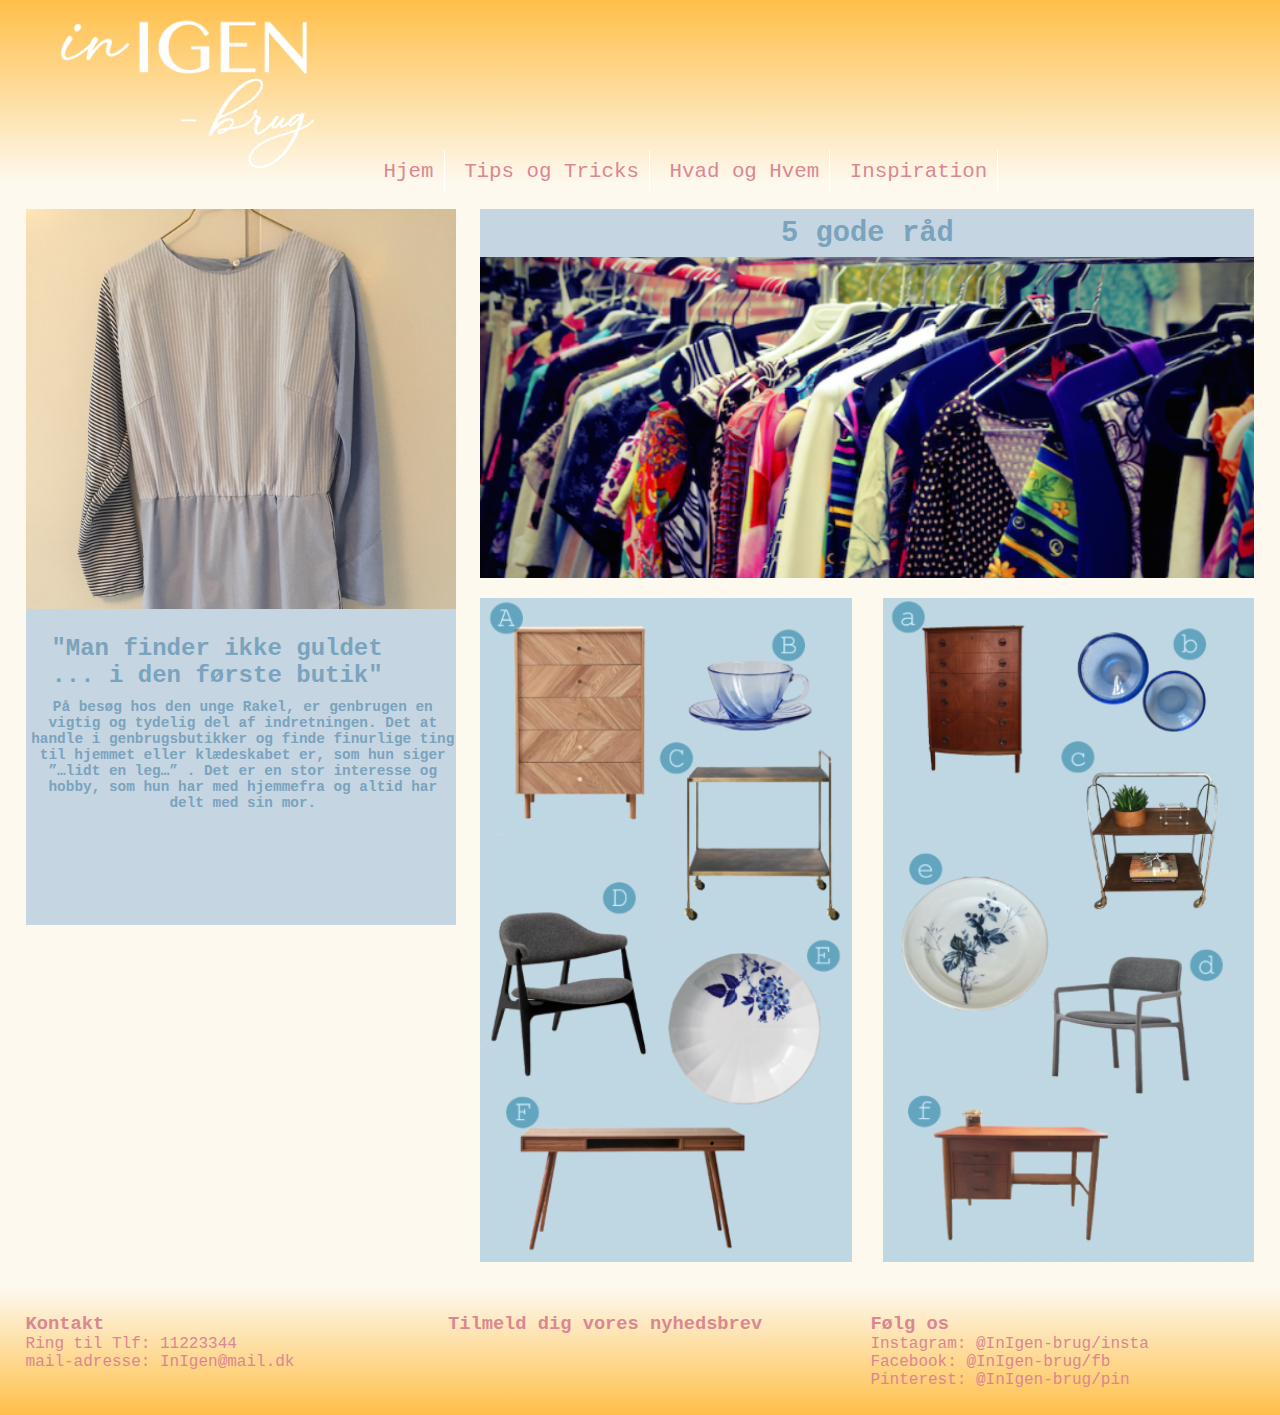
<file: index.html>
<!DOCTYPE html>
<html lang="da">
<!--Language set to English. Change to da for Danish if needed-->

<head>
    <meta charset="UTF-8">
    <!--This ensures that the browser can read special signs and characters like the Danish letters æ, ø, å -->
    <meta name="viewport" content="width=device-width, minimum-scale=1.0">
    <!--This helps avoid that a site displays differently with different screen resolutions -->

    <title>InIgen brug forside</title>

    <meta name="description" content="InIgen er et magasin for dig, som har brug for inspiration indenfor genbrug, mode og interiørs">

    <link rel="stylesheet" href="css/inigen-style.css">

</head>

<body>
    <header>
        <nav>
            <ul>
                <li><img src="images/in-igen.png" alt="logo"></li>
                <li><a href="index.html">Hjem</a></li>
                <li><a href="tipsogtricks.html">Tips og Tricks</a></li>
                <li><a href="hvadoghvem.html">Hvad og Hvem</a></li>

                <li><a href="inspiration.html">Inspiration</a></li>
            </ul>
        </nav>
    </header>

    <div class="flexforsideartikler">

        <div id="skjortekjole">
            <img src="images/Skjortekjole.JPG" alt="Kjole lavet af herreskjorter">
            <section>
                <h1> "Man finder ikke guldet <br>... i den første butik"</h1>
                <h2>På besøg hos den unge Rakel, er genbrugen en vigtig og tydelig del af indretningen. Det at handle i genbrugsbutikker og finde finurlige ting til hjemmet eller klædeskabet er, som hun siger ”…lidt en leg…” . Det er en stor interesse og hobby, som hun har med hjemmefra og altid har delt med sin mor. </h2>
            </section>
        </div>

        <div id="treforsidebilleder">
            <div id="toejpaaboejle"><img src="images/toej%20paa%20boejler.png" alt="Tøj på bøjle https://www.google.dk/search?q=genbrugsbutikker+%C3%A5rhus&source=lnms&tbm=isch&sa=X&ved=0ahUKEwi2vrXo8fTdAhUO_qQKHVJUA4MQ_AUIDygC&biw=1088&bih=723#imgdii=ljw2tMUdTpsqDM:&imgrc=YMCVbY7Hgwn5YM">
                <h1> 5 gode råd</h1>
            </div>


            <div id="getthelook">

                <!--<h1>Get the look</h1>-->

                <img src="images/Ny%20get%20the%20look.png" alt="Get the look
                https://norliving.dk/shop/barvogn-anne-med-1166p.html?gclid=Cj0KCQjw3ebdBRC1ARIsAD8U0V7LSo5TWxBrFYarw-TLN7JRS8-TPUKke8tIPvn6T826naQJqWJtofgaApH9EALw_wcB
                https://www.royalcopenhagen.com/dk/da/Series/blomst/Dyb-tallerken---Rose-24-cm/p/1025322 
                https://hay.dk/da-dk/hay/accessories-brand/kitchen-market-brand/french-coffee-cup-with-saucer-blue
                https://ilva.dk/stuen/sofaer-og-laenestole/laenestole/span/fenice-317-black-stof/p-1037767-5640163447/
                https://ilva.dk/kontoret/kontormoebler/skriveborde/secret/top-i-lakeret-valnoed-finer/p-1034915-5638808081/
                https://ilva.dk/opbevaring/kommoder-og-skabe/kommoder/maly/korpus-i-olieret-egefiner/p-1044055-5640350860/">

                <img src="images/Genbrug%20get%20the%20look.png" alt="Get the look 
                https://www.facebook.com/marketplace/item/1422654784535844 https://www.facebook.com/marketplace/item/234853160538437 https://www.instagram.com/p/Bio5H7dBzYw/?taken-by=loppegal https://www.facebook.com/248448478573251/photos/a.545313038886792/1877224649028951/?type=3&theater
                https://www.instagram.com/p/BoZPPfKC_7Z/?taken-by=genbrugslopperneaalborg">

            </div>
        </div>
    </div>


<footer>
   <section class="flexfooter">
    <div class="emner"><h3>Kontakt</h3><p>Ring til Tlf: 11223344<br>mail-adresse: InIgen@mail.dk</p></div>
    <div class="emner"><h3>Tilmeld dig vores nyhedsbrev</h3><p></p></div>
    <div class="emner"><h3>Følg os</h3><p>Instagram: @InIgen-brug/insta<br>Facebook: @InIgen-brug/fb<br>Pinterest: @InIgen-brug/pin</p></div>
    </section> </footer>
</body>

</html>
</file>
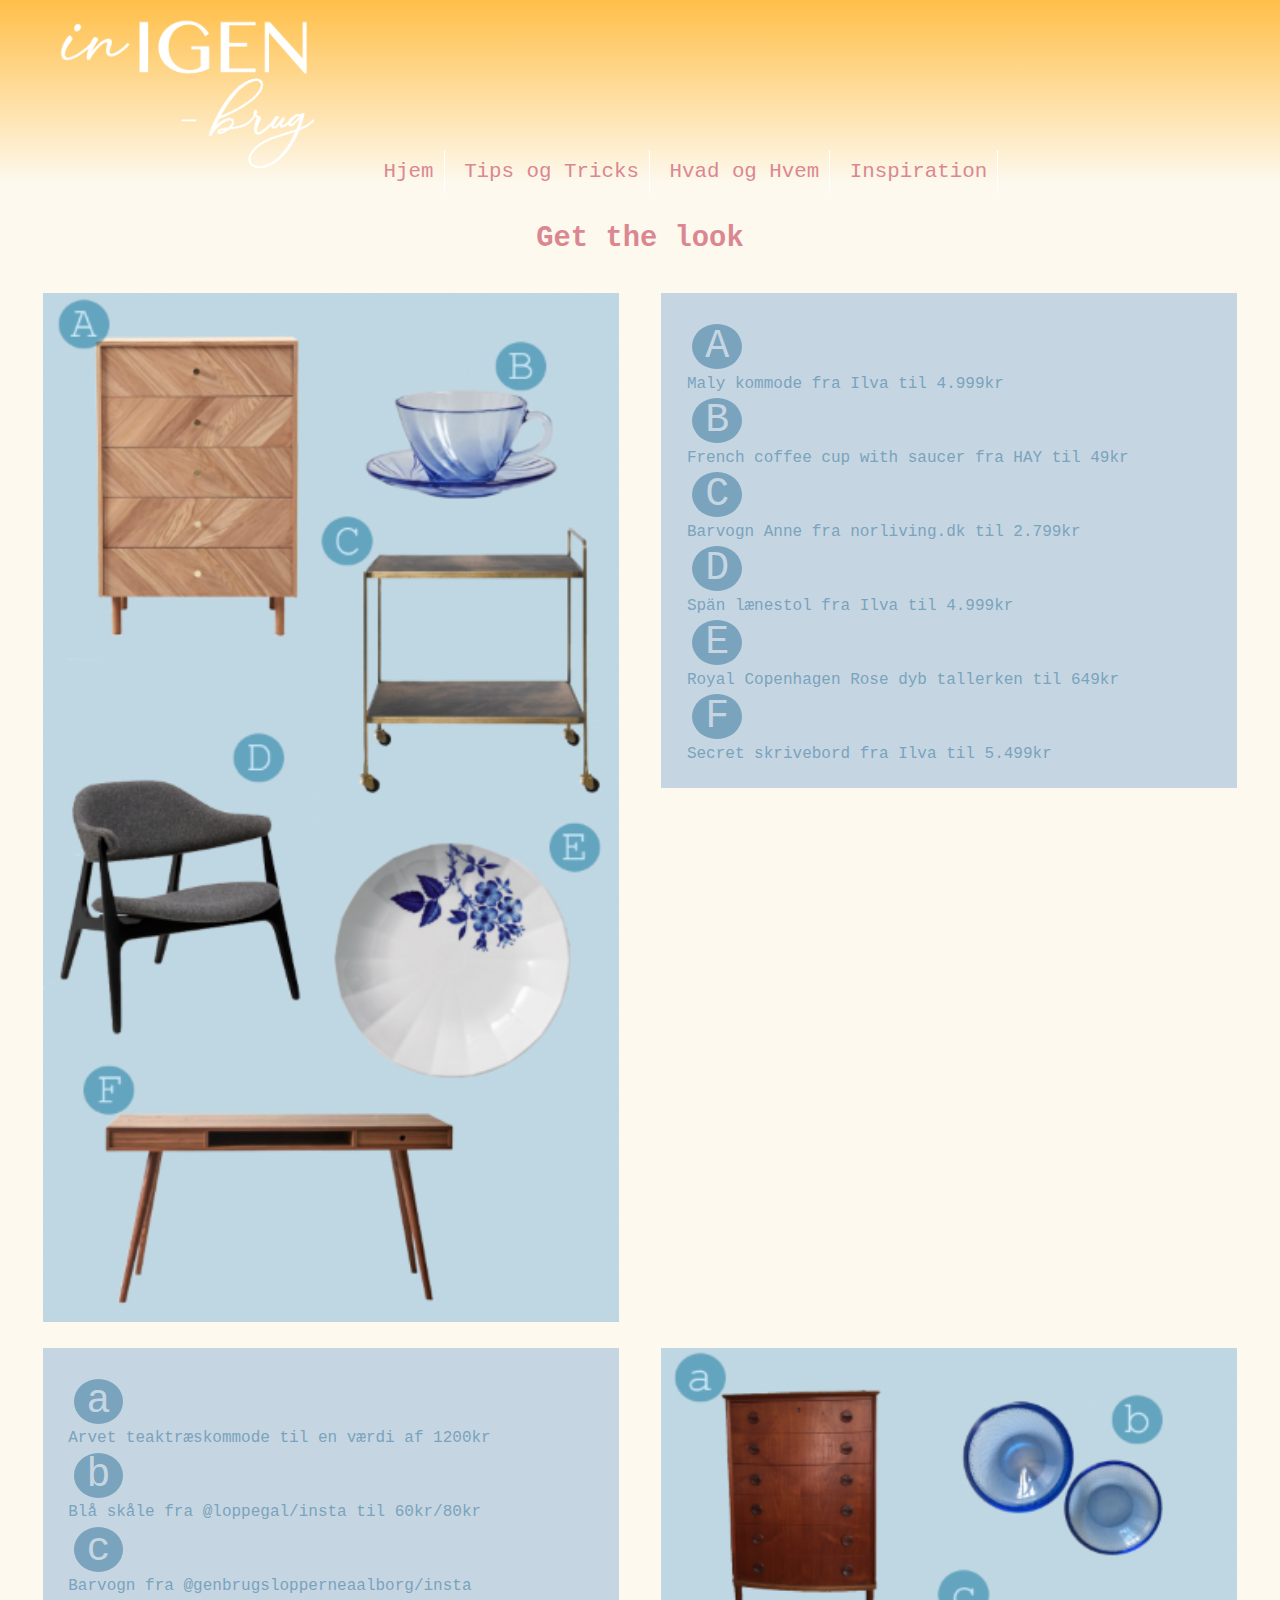
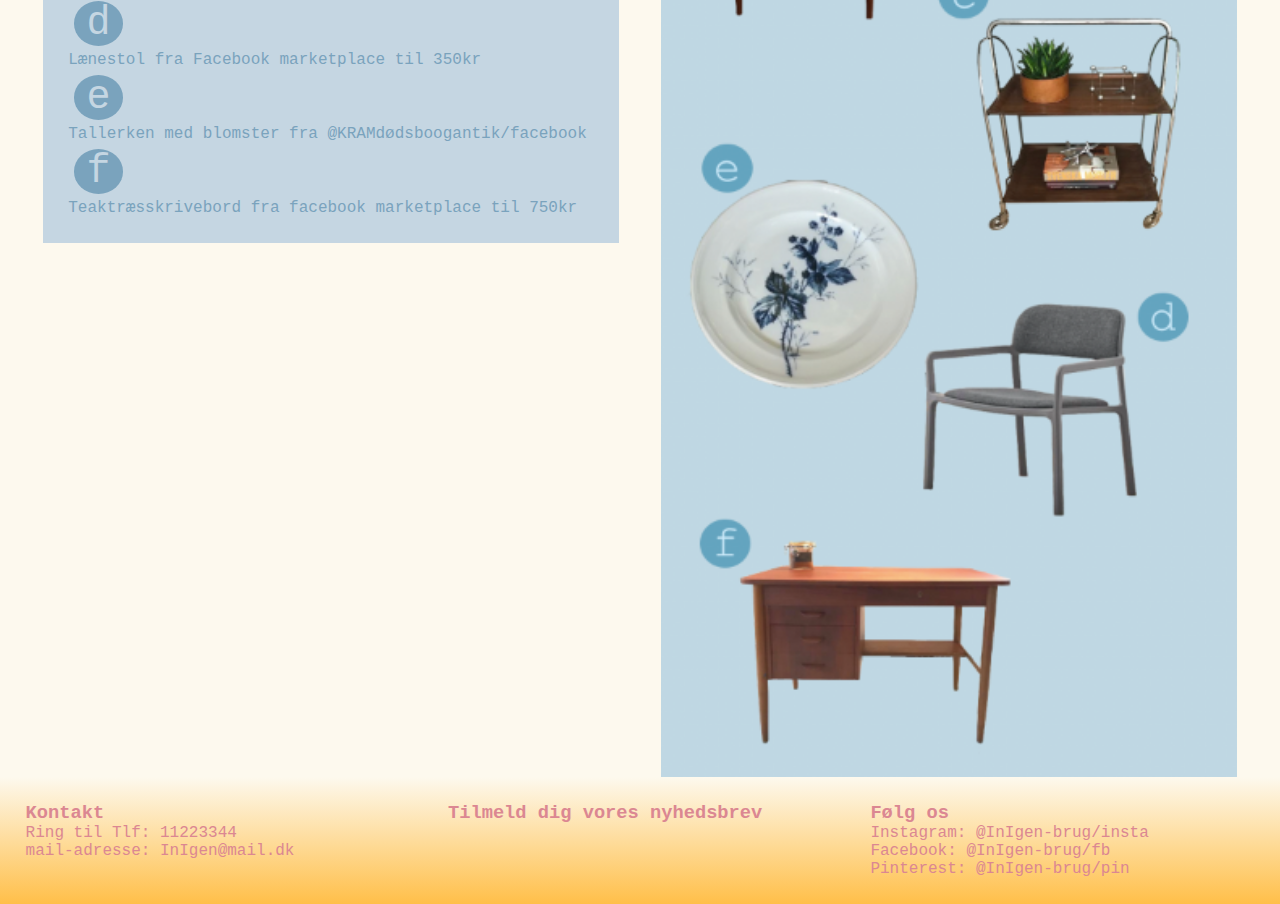
<file: inspiration.html>
<!DOCTYPE html>
<html lang="da">
<!--Language set to English. Change to da for Danish if needed-->

<head>
    <meta charset="UTF-8">
    <!--This ensures that the browser can read special signs and characters like the Danish letters æ, ø, å -->
    <meta name="viewport" content="width=device-width, minimum-scale=1.0">
    <!--This helps avoid that a site displays differently with different screen resolutions -->

    <title>InIgen-brug-inspiration</title>
    <!--This title will be the heading on google search and on the tab in the browser. Can contain up to 70 characters-->
    <meta name="description" content="Here you add the description of your content">
    <!-- this is for search engne optimization - fill in description of the page content. This will usually be the text shown under the heading in a search. Can contain up to 155 characters-->
    <link rel="stylesheet" href="css/inigen-style.css">
    <!--This is a link to the stylesheet. Any rule written in the stylesheet will be used for this page -->
</head>

<body>
    <header>
        <nav>
            <ul>
                <li><img src="images/in-igen.png" alt="logo"></li>
                <li><a href="index.html">Hjem</a></li>
                <li><a href="tipsogtricks.html">Tips og Tricks</a></li>
                <li><a href="hvadoghvem.html">Hvad og Hvem</a></li>
                <li><a href="inspiration.html">Inspiration</a></li>
            </ul>
        </nav>
    </header>

    <h1 id="insp">Get the look</h1>

    <div class="getthelookflex">
        <div id="getthelook1">


            <img src="images/Ny%20get%20the%20look.png" alt="Get the look ny
            
https://norliving.dk/shop/barvogn-anne-med-1166p.html?gclid=Cj0KCQjw3ebdBRC1ARIsAD8U0V7LSo5TWxBrFYarw-TLN7JRS8-TPUKke8tIPvn6T826naQJqWJtofgaApH9EALw_wcB
https://www.royalcopenhagen.com/dk/da/Series/blomst/Dyb-tallerken---Rose-24-cm/p/1025322 
https://hay.dk/da-dk/hay/accessories-brand/kitchen-market-brand/french-coffee-cup-with-saucer-blue
https://ilva.dk/stuen/sofaer-og-laenestole/laenestole/span/fenice-317-black-stof/p-1037767-5640163447/
https://ilva.dk/kontoret/kontormoebler/skriveborde/secret/top-i-lakeret-valnoed-finer/p-1034915-5638808081/
https://ilva.dk/opbevaring/kommoder-og-skabe/kommoder/maly/korpus-i-olieret-egefiner/p-1044055-5640350860/">

            <section>
                <p>A</p>Maly kommode fra Ilva til 4.999kr
                <p>B</p>French coffee cup with saucer fra HAY til 49kr
                <p>C</p>Barvogn Anne fra norliving.dk til 2.799kr
                <p>D</p>Spän lænestol fra Ilva til 4.999kr
                <p>E</p>Royal Copenhagen Rose dyb tallerken til 649kr
                <p>F</p>Secret skrivebord fra Ilva til 5.499kr

            </section>

        </div>
        <div id="getthelook2">


            <section>
                <p>a</p>Arvet teaktræskommode til en værdi af 1200kr
                <p>b</p>Blå skåle fra @loppegal/insta til 60kr/80kr
                <p>c</p>Barvogn fra @genbrugslopperneaalborg/insta
                <p>d</p>Lænestol fra Facebook marketplace til 350kr
                <p>e</p>Tallerken med blomster fra @KRAMdødsboogantik/facebook
                <p>f</p>Teaktræsskrivebord fra facebook marketplace til 750kr
            </section>

            <img src="images/Genbrug%20get%20the%20look.png" alt="Get the look genbrug https://www.facebook.com/marketplace/item/1422654784535844 https://www.facebook.com/marketplace/item/234853160538437 
            https://www.instagram.com/p/Bio5H7dBzYw/?taken-by=loppegal https://www.facebook.com/248448478573251/photos/a.545313038886792/1877224649028951/?type=3&theater
            https://www.instagram.com/p/BoZPPfKC_7Z/?taken-by=genbrugslopperneaalborg">

        </div>
    </div>

    <footer>
        <section class="flexfooter">
            <div class="emner">
                <h3>Kontakt</h3>
                <p>Ring til Tlf: 11223344<br>mail-adresse: InIgen@mail.dk</p>
            </div>
            <div class="emner">
                <h3>Tilmeld dig vores nyhedsbrev</h3>
                <p></p>
            </div>
            <div class="emner">
                <h3>Følg os</h3>
                <p>Instagram: @InIgen-brug/insta<br>Facebook: @InIgen-brug/fb<br>Pinterest: @InIgen-brug/pin</p>
            </div>
        </section>
    </footer>







</body>

</html>
</file>
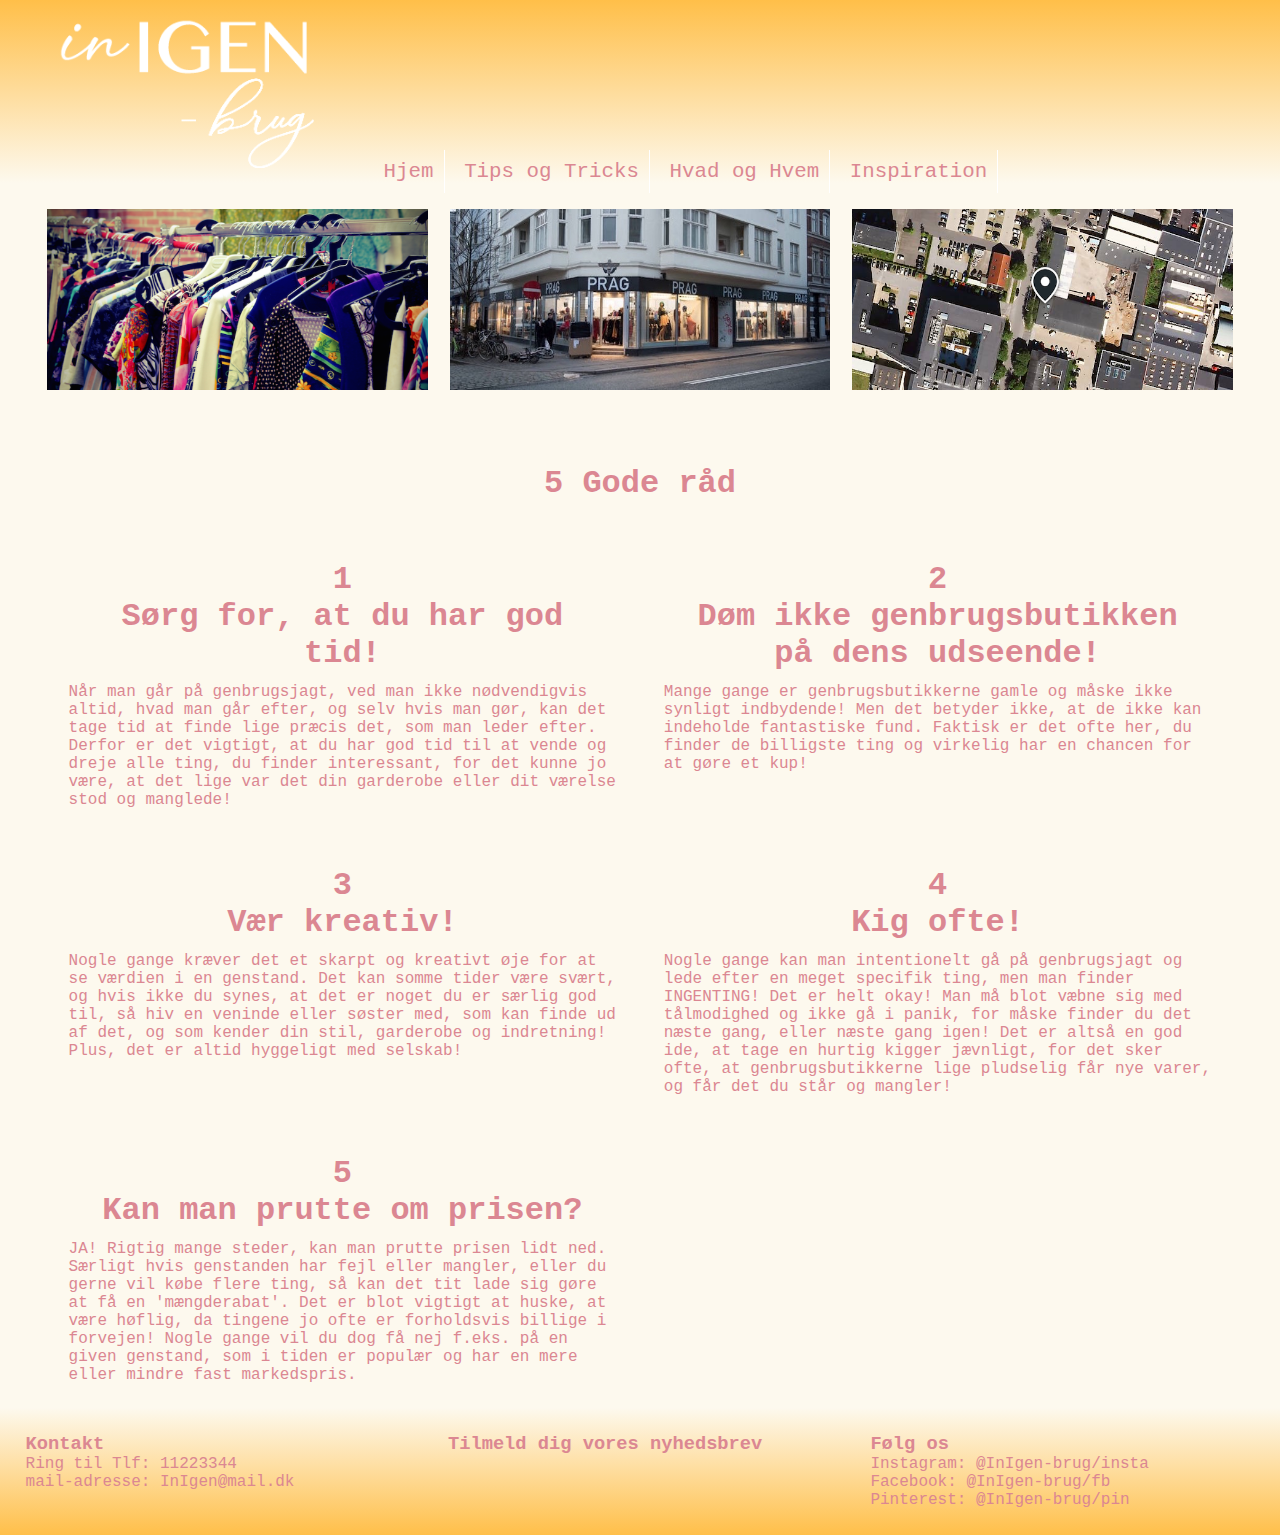
<file: tipsogtricks.html>
<!DOCTYPE html>
<html lang="da">
<!--Language set to English. Change to da for Danish if needed-->

<head>
    <meta charset="UTF-8">
    <!--This ensures that the browser can read special signs and characters like the Danish letters æ, ø, å -->
    <meta name="viewport" content="width=device-width, minimum-scale=1.0">
    <!--This helps avoid that a site displays differently with different screen resolutions -->

    <title>InIgen-brug-tipsogtricks</title>
    <!--This title will be the heading on google search and on the tab in the browser. Can contain up to 70 characters-->
    <meta name="description" content="Here you add the description of your content">
    <!-- this is for search engne optimization - fill in description of the page content. This will usually be the text shown under the heading in a search. Can contain up to 155 characters-->
    <link rel="stylesheet" href="css/inigen-style.css">
    <!--This is a link to the stylesheet. Any rule written in the stylesheet will be used for this page -->
</head>

<body>
    <header>
        <nav>
            <ul>
                <li><img src="images/in-igen.png" alt="logo"></li>
                <li><a href="index.html">Hjem</a></li>
                <li><a href="tipsogtricks.html">Tips og Tricks</a></li>
                <li><a href="hvadoghvem.html">Hvad og Hvem</a></li>
                <li><a href="inspiration.html">Inspiration</a></li>
            </ul>
        </nav>
    </header>

    <div id="tipsimg">
        <img src="images/toej%20paa%20boejler.png" alt="tøj på bøjler 
        https://www.google.dk/search?q=genbrugsbutikker+%C3%A5rhus&source=lnms&tbm=isch&sa=X&ved=0ahUKEwi2vrXo8fTdAhUO_qQKHVJUA4MQ_AUIDygC&biw=1088&bih=723#imgdii=ljw2tMUdTpsqDM:&imgrc=YMCVbY7Hgwn5YM">
        <img src="images/Prag.jpg" alt="Vintagebutikken Prag 
        https://www.google.dk/search?q=genbrugsbutikker+%C3%A5rhus&source=lnms&tbm=isch&sa=X&ved=0ahUKEwi2vrXo8fTdAhUO_qQKHVJUA4MQ_AUIDygC&biw=1088&bih=723#imgrc=nnXHLjOJLyNE8M">
        <img id="map" src="images/map%20.png" alt="Satelitbillede af genbrugsbutik https://www.krak.dk/igen+-+kræftens+bekæmpelse+genbrug+aarhus+n/66296086/firma?page=1&query=genbrugsbutikker%20lisbjerg">
    </div>

    <article class="Tips">
        <h1>5 Gode råd</h1>
        <section class="flexcontainer">
            <div class="raad">
                <h1>1 <br> Sørg for, at du har god tid!</h1>
                <p>Når man går på genbrugsjagt, ved man ikke nødvendigvis altid, hvad man går efter, og selv hvis man gør, kan det tage tid at finde lige præcis det, som man leder efter. Derfor er det vigtigt, at du har god tid til at vende og dreje alle ting, du finder interessant, for det kunne jo være, at det lige var det din garderobe eller dit værelse stod og manglede!</p>
            </div>
            <div class="raad">
                <h1>2 <br> Døm ikke genbrugsbutikken på dens udseende!</h1>
                <p>Mange gange er genbrugsbutikkerne gamle og måske ikke synligt indbydende! Men det betyder ikke, at de ikke kan indeholde fantastiske fund. Faktisk er det ofte her, du finder de billigste ting og virkelig har en chancen for at gøre et kup!</p>
            </div>
            <div class="raad">

                <h1>3 <br> Vær kreativ!</h1>
                <p> Nogle gange kræver det et skarpt og kreativt øje for at se værdien i en genstand. Det kan somme tider være svært, og hvis ikke du synes, at det er noget du er særlig god til, så hiv en veninde eller søster med, som kan finde ud af det, og som kender din stil, garderobe og indretning! Plus, det er altid hyggeligt med selskab!</p>
            </div>
            <div class="raad">
                <h1>4 <br> Kig ofte!</h1>
                <p>Nogle gange kan man intentionelt gå på genbrugsjagt og lede efter en meget specifik ting, men man finder INGENTING! Det er helt okay! Man må blot væbne sig med tålmodighed og ikke gå i panik, for måske finder du det næste gang, eller næste gang igen! Det er altså en god ide, at tage en hurtig kigger jævnligt, for det sker ofte, at genbrugsbutikkerne lige pludselig får nye varer, og får det du står og mangler!</p>
            </div>
            <div class="raad">
                <h1>5 <br> Kan man prutte om prisen?</h1>
                <p>JA! Rigtig mange steder, kan man prutte prisen lidt ned. Særligt hvis genstanden har fejl eller mangler, eller du gerne vil købe flere ting, så kan det tit lade sig gøre at få en 'mængderabat'. Det er blot vigtigt at huske, at være høflig, da tingene jo ofte er forholdsvis billige i forvejen! Nogle gange vil du dog få nej f.eks. på en given genstand, som i tiden er populær og har en mere eller mindre fast markedspris.
                </p>
            </div>
        </section>
    </article>
<footer>
   <section class="flexfooter">
    <div class="emner"><h3>Kontakt</h3><p>Ring til Tlf: 11223344<br>mail-adresse: InIgen@mail.dk</p></div>
    <div class="emner"><h3>Tilmeld dig vores nyhedsbrev</h3><p></p></div>
    <div class="emner"><h3>Følg os</h3><p>Instagram: @InIgen-brug/insta<br>Facebook: @InIgen-brug/fb<br>Pinterest: @InIgen-brug/pin</p></div>
    </section> </footer>
</body>

</html>
</file>
<file: css/inigen-style.css>
* {
    box-sizing: border-box;
    margin: 0;
    font-family: "Courier New";
    color: #db8792;
}

/*CSS document*/

/*Insert global rules here - rules that apply for all pages on your site and all device sizes. This could be text color, font type, font-sizes, margin on elements */

/*COMMENTS WITH CAPITAL LETTERS ARE EASY TO SPOT, SO USE THEM FOR HEADINGS FOR OVERVIEW. IT IS A GOOD IDEA TO HAVE A HEADING FOR YOUR HEADER, NAVIGATION, MAIN AND FOOTER. SEE EXAMPLE BELOW*/


/*HEADER*/

/* example where you target the h1 inside the header tag and give it a color and a size */
/*header h1{
color: #ffffff;  
font-size: 48px;
}*/

header {
    background-color: #ffbf49;
    background-image: linear-gradient(#ffbf49, #fdf9ee);
    width: 100%;
    margin: 0%;
}

/*.topnav {
    list-style-type: none;
    margin: 0;
    padding: 15px;
    overflow: hidden;
    padding-top: 130px;
    display: flex;
    flex-direction: row;
    justify-content: flex-end;
    justify-content: space-around; 
}*/
nav ul {
    list-style-type: none;
}

nav ul li {
    display: inline-block;
    text-align: right;
}

nav ul li a {
    padding: 10px;
    border-right: 1.5px solid #fff;
}

/*Alt som KUN er til større skærme*/
@media (min-width:960px) {
    li a {
        text-decoration: none;
        font-size: 130%;
    }
}

/*Alt som KUN er til mindre skærme*/
@media (max-width:960px) {
    li a {
        text-decoration: none;
        font-size: 100%;
    }
}

li img {
    width: 100%;
    padding-right: 10%
}

header {
    margin: 0;
    padding-left: 0;
    font-size: 100%;
    /*display: flex;
    justify-content: space-around, flex-end;*/
}

img {
    width: 100%
}


body {
    background-color: #fdf9ee
}

.flexforsideartikler {
    padding: 2%;
    border-width: 0;
    display: flex;
    flex-wrap: wrap;
    flex-direction: row;
    justify-content: space-between;
}

#skjortekjole {
    position: relative;
    width: 35%;
}

@media (min-width:960px) {
    #skjortekjole section {
        position: absolute;
        text-align: center;
        width: 100%;
        height: 30%;

        top: 38%;
        color: #7aa3bd;
        font-size: 150%;
        background-color: #c5d6e2;
        padding: 1%
    }

    #skjortekjole section h1 {
        font-size: 100%;
        color: #7aa3bd;
        position: absolute;
        text-align: center;
        padding: 5%
    }

    #skjortekjole section h2 {
        font-size: 60%;
        color: #7aa3bd;
        position: absolute;
        padding-top: 20%;
    }
}

@media (max-width:960px) {
    #skjortekjole section {
        position: absolute;
        text-align: center;
        width: 100%;
        height: 30%;
        top: 38%;
        color: #7aa3bd;
        font-size: 100%;
        background-color: #c5d6e2;
        padding: 1%
    }

    #skjortekjole section h1 {
        font-size: 100%;
        color: #7aa3bd;
        text-align: center;
        padding: 5%
    }

    #skjortekjole section h2 {
        font-size: 60%;
        color: #7aa3bd;
    }

    #treforsidebilleder {
        width: 100%;
    }
}

#treforsidebilleder {
    width: 63%;
}

#toejpaaboejle {
    position: relative;
}

#toejpaaboejle h1 {
    position: absolute;
    text-align: center;
    width: 100%;
    left: 0%;
    top: 0%;
    color: #7aa3bd;
    font-size: 180%;
    background-color: #c5d6e2;
    padding: 1%
}

#getthelook {
    width: 100%;
    display: flex;
    flex-direction: row;
    /*flex-wrap: wrap;*/
    justify-content: space-between;
    align-items: center
}

/*#getthelook h1 {
    position: relative;
    text-align: center;
    width: 100%;
    color: #7aa3bd;
    font-size: 180%;
    background-color: #c5d6e2;
    margin-top: 2%
}*/

#getthelook img {
    width: 48%;
    padding-top: 2%;
}

/*Forside slut, 'Hvad og Hvem' starter*/

.Rakel {
    padding: 2%;
    background-color: white;
    width: 80%;
    margin: 0 auto;
    margin-top: 5%;
    display: flex;
    flex-direction: column;
    flex-wrap: wrap;
}

.Rakel h1 {
    font-size: 150%;
    color: #7aa3bd;
}

.Rakel h2 {
    font-size: 100%;
    color: #7aa3bd;
}

.Rakel section {
    color: #7aa3bd;
    position: relative;
}

.Rakel section #skammel {
    position: relative;
    width: 40%;
    float: right;
    margin: 1%;
}

.Rakel section #kommode {
    position: relative;
    width: 30%;
    float: left;
    margin: 1%;
}

.Rakel section .skjorte {
    position: relative;
    width: 40%;
    float: right;
    margin: 1%;
}

/*'Hvad og Hvem' slutter, inspiration starter*/

#insp {
    text-align: center;
    width: 100%;
    padding: 3%;
    font-size: 180%;
}

.getthelookflex {
    margin: 0%;
    display: flex;
    flex-direction: column;
}

#getthelook1 {
    width: 100%;
    display: flex;
    flex-direction: row;
    justify-content: space-evenly;
    align-items: flex-start;
}

#getthelook1 img {
    width: 45%;
}

#getthelook1 section {
    display: flex;
    flex-wrap: wrap;
    flex-direction: column;
    color: #7aa3bd;
    width: 45%;
    font-size: 100%;
    background-color: #c5d6e2;
    padding-left: 2%;
    padding-top: 2%;
    padding-bottom: 2%;
    font-size: 100%;
}

#getthelook1 section p {
    text-align: center;
    color: #c5d6e2;
    background-color: #7aa3bd;
    width: 9%;
    border-radius: 100%;
    margin: 1%;
    font-size: 250%
}

#getthelook2 {
    width: 100%;
    display: flex;
    flex-direction: row;
    justify-content: space-evenly;
    align-items: flex-start;
    align-content: flex-start;
    padding-top: 2%;
}

#getthelook2 img {
    width: 45%;
    padding-top: 0%;
}

#getthelook2 section {
    display: flex;
    flex-wrap: wrap;
    flex-direction: column;
    color: #7aa3bd;
    width: 45%;
    font-size: 100%;
    background-color: #c5d6e2;
    padding-left: 2%;
    padding-top: 2%;
    padding-bottom: 2%;
    font-size: 100%;
}

#getthelook2 section p {
    text-align: center;
    color: #c5d6e2;
    background-color: #7aa3bd;
    width: 9%;
    border-radius: 100%;
    margin: 1%;
    font-size: 250%
}

/*'Inspiration' slutter, 'Tips og Tricks' starter*/

#tipsimg {
    padding: 2%;
    display: flex;
    flex-wrap: wrap;
    flex-direction: row;
    justify-content: space-evenly;
}

#tipsimg img {
    width: 31%;
    height: 31%;
}

.Tips {
    /*background-color: #c5d6e2;*/
    /*opacity: 0.5;*/
    width: 93%;

    margin: auto;
    padding-top: 2%;
}

.Tips h1 {
    position: relative;
    /*background-color: #c5d6e2;*/
    width: 45%;
    text-align: center;
    margin: auto;
    padding: 2%;
}


.flexcontainer {
    display: flex;
    flex-flow: row wrap;
}

/*Alt som KUN er til større skærme*/
@media (min-width:960px) {

    .raad {
        width: 50%;
        padding: 2%;
    }
}

.raad h1 {
    width: 100%;
}

footer {
    background-color: #ffbf49;
    background-image: linear-gradient(#fdf9ee, #ffbf49);
    width: 100%;
    margin: 0%;
}

.flexfooter {
    display: flex;
    flex-flow: row wrap;
}

/*Alt som KUN er til større skærme*/
@media (min-width:960px) {

    .emner {
        width: 33%;
        padding: 2%;
    }
}

/*Main*/

/* example to be deleted*/
/*p{
font-family: Tahoma, Geneva, sans-serif;  
}*/


/*when you develop mobile first responsive pages, you add rules for different device sizes after all the global rules, starting with the smallest screen size*/
</file>
